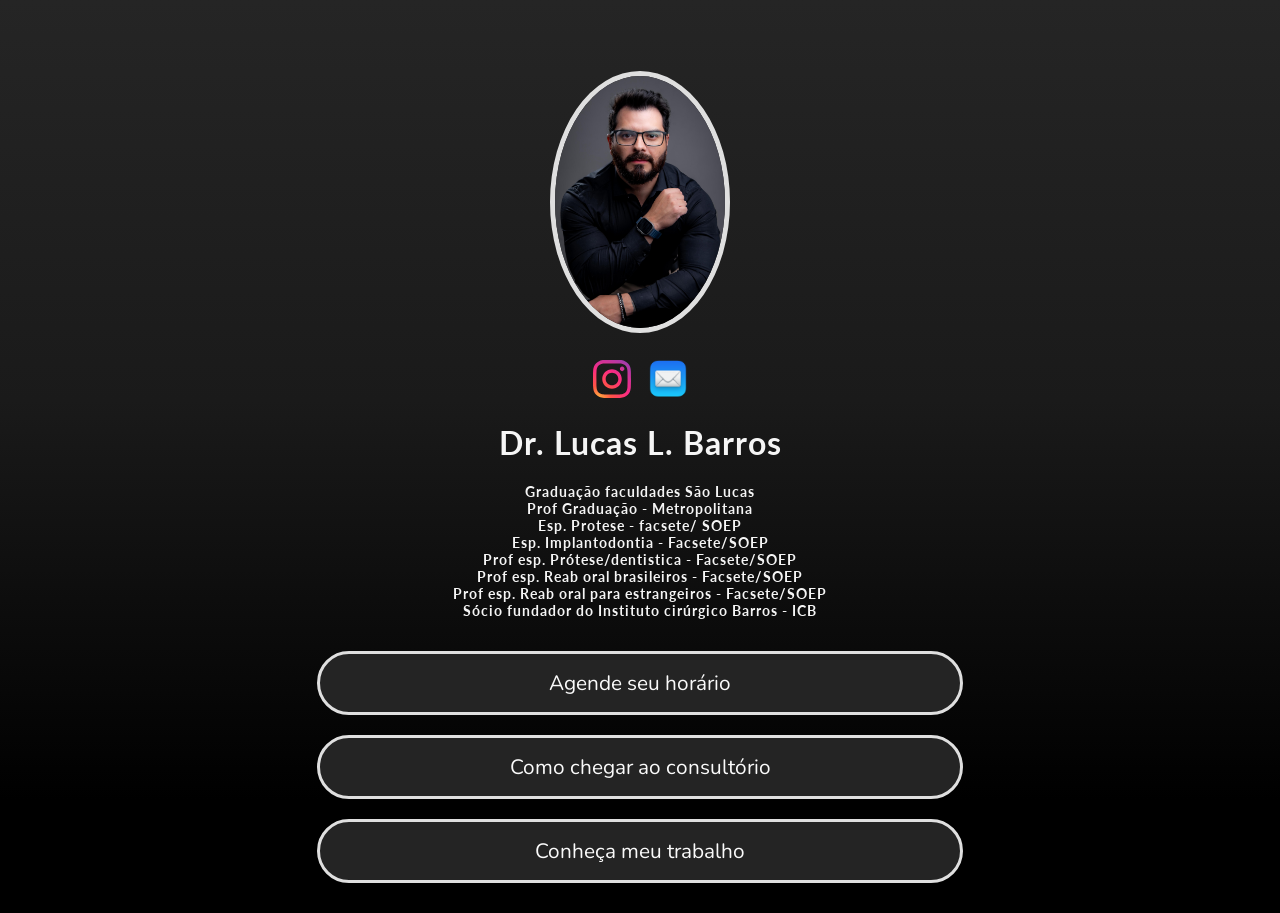
<file: index.html>
<!DOCTYPE html>
<html lang="en">

<head>
  <meta charset="UTF-8">
  <meta name="viewport" content="width=device-width, initial-scale=1.0">
  <link rel="stylesheet" type="text/css" href="style.css" media="screen"/>
  <link rel="preconnect" href="https://fonts.googleapis.com">
<link rel="preconnect" href="https://fonts.gstatic.com" crossorigin>
<link href="https://fonts.googleapis.com/css2?family=Lato&family=Nunito&display=swap" rel="stylesheet">
<link rel="apple-touch-icon" sizes="180x180" href="./favicon_ioprof/apple-touch-icon.png">
<link rel="icon" type="image/png" sizes="32x32" href="./favicon-32x32.png">
<link rel="icon" type="image/png" sizes="16x16" href="./favicon_ioprof/favicon-16x16.png">
<link rel="manifest" href="../site.webmanifest">
  <title>Dr. Lucas Barros</title>
</head>

<body>
  <header>

    <div class="container">
      <div class="logo">
        <img src="./img/profFoto.jpg" alt="Logo">
      </div>
      <div class="icones">
        <a  class="insta"  href="https://www.instagram.com/dr.lucaslbarrosimplantodontia/?hl=pt-br"><img src="./img/Instagram_.svg" alt="Logo do Instagram"></a>
        <a  class="face"  href="mailto:lucaslbreaboral@gmail.com"><img src="./img/email.png" alt="Logo do Email"></a>
      </div>

      <div class="titulo">
        <h1>Dr. Lucas L. Barros</h1>
        <h2>Graduação faculdades São Lucas <br>
          Prof Graduação - Metropolitana <br>
          Esp. Protese - facsete/ SOEP <br>
          Esp. Implantodontia - Facsete/SOEP <br>
          Prof esp. Prótese/dentistica - Facsete/SOEP <br>
          Prof esp. Reab oral brasileiros - Facsete/SOEP <br>
          Prof esp. Reab oral para estrangeiros - Facsete/SOEP <br>
          Sócio fundador do Instituto cirúrgico Barros - ICB</h2>
       
      </div>
      <div class="botoes">
        <a href="https://wa.me/+5569999731490">Agende seu horário</a>
        <a href="https://www.google.com/maps/place/Essence+Odontologia+Preventiva/@-8.7421558,-63.8899773,17z/data=!3m1!4b1!4m6!3m5!1s0x92324386e99d30a1:0x3e8857487361a148!8m2!3d-8.7421558!4d-63.8899773!16s%2Fg%2F11fl7r2pnx?entry=ttu">Como chegar ao consultório</a>
        <a href="https://www.instagram.com/essence.odonto.preventiva/?hl=pt-br">Conheça meu trabalho</a>
      </div>
    </div>
  </header>
</body>
</html>
</file>
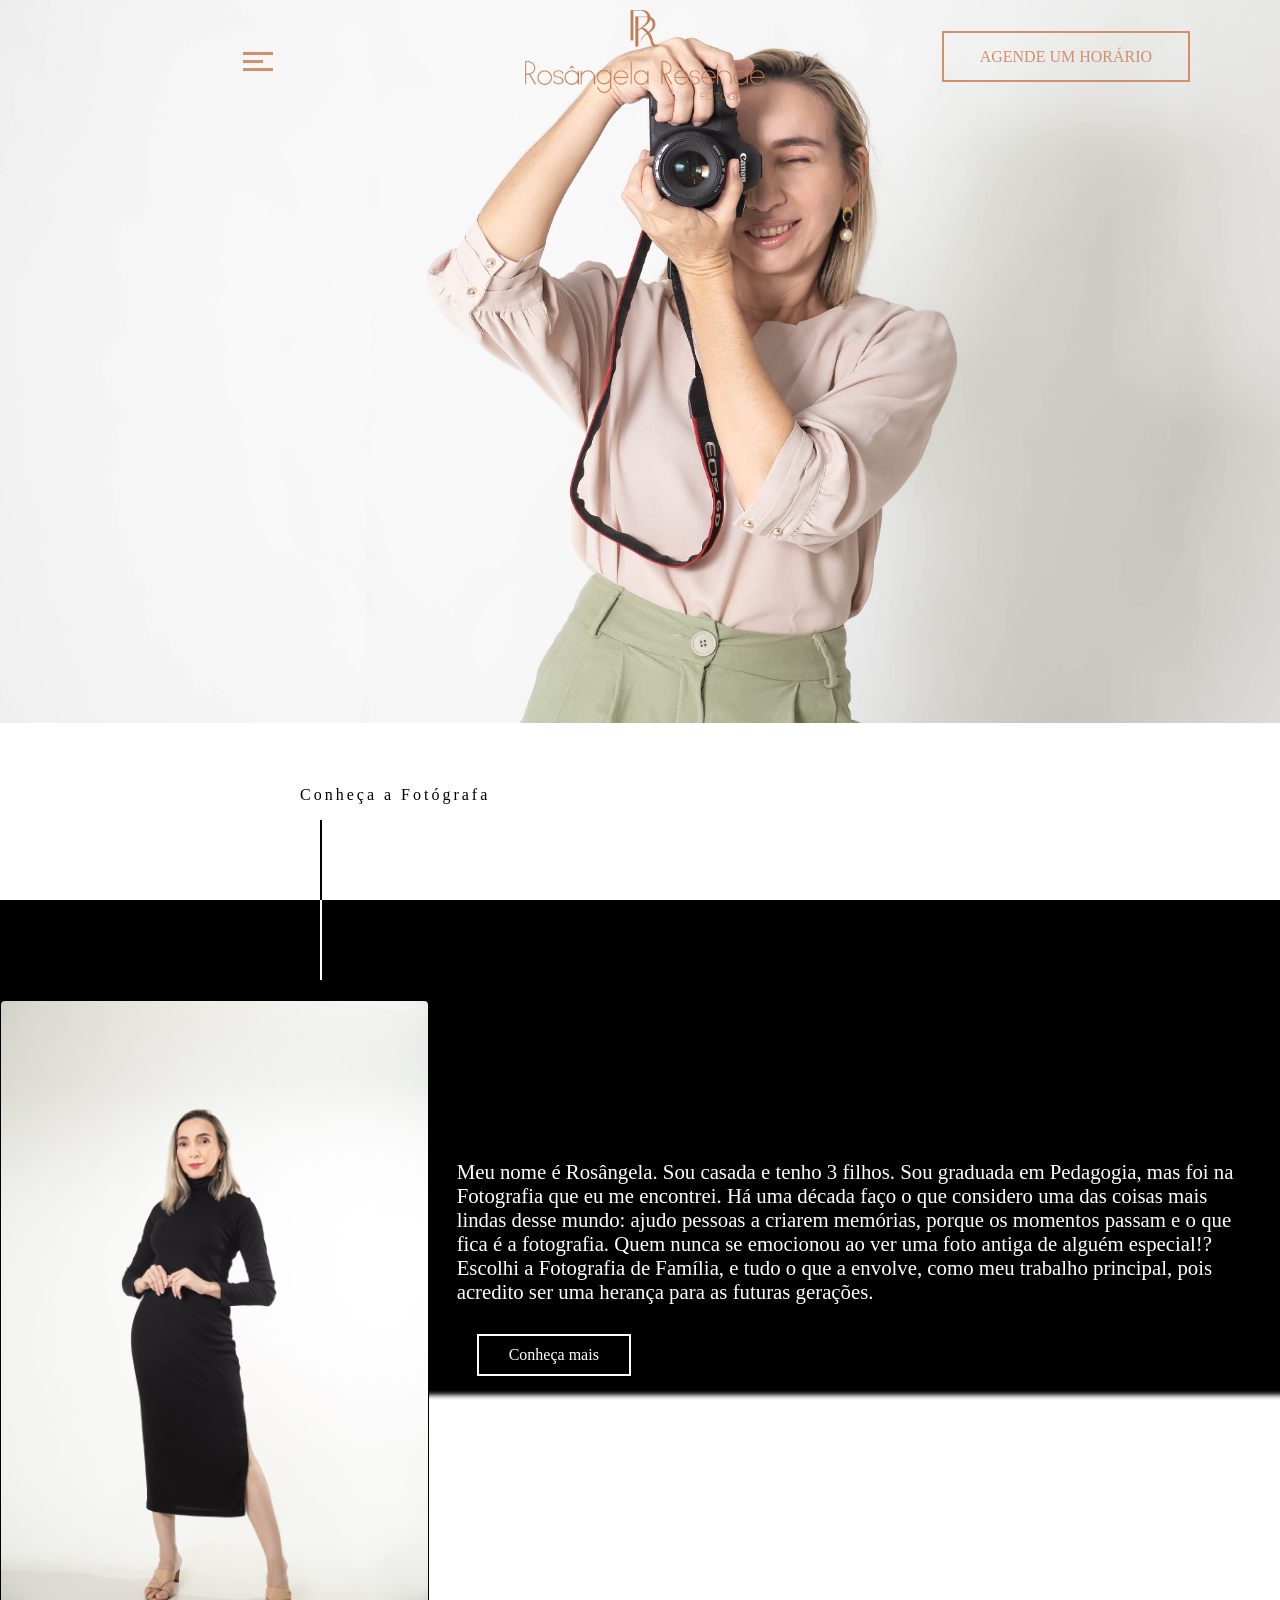
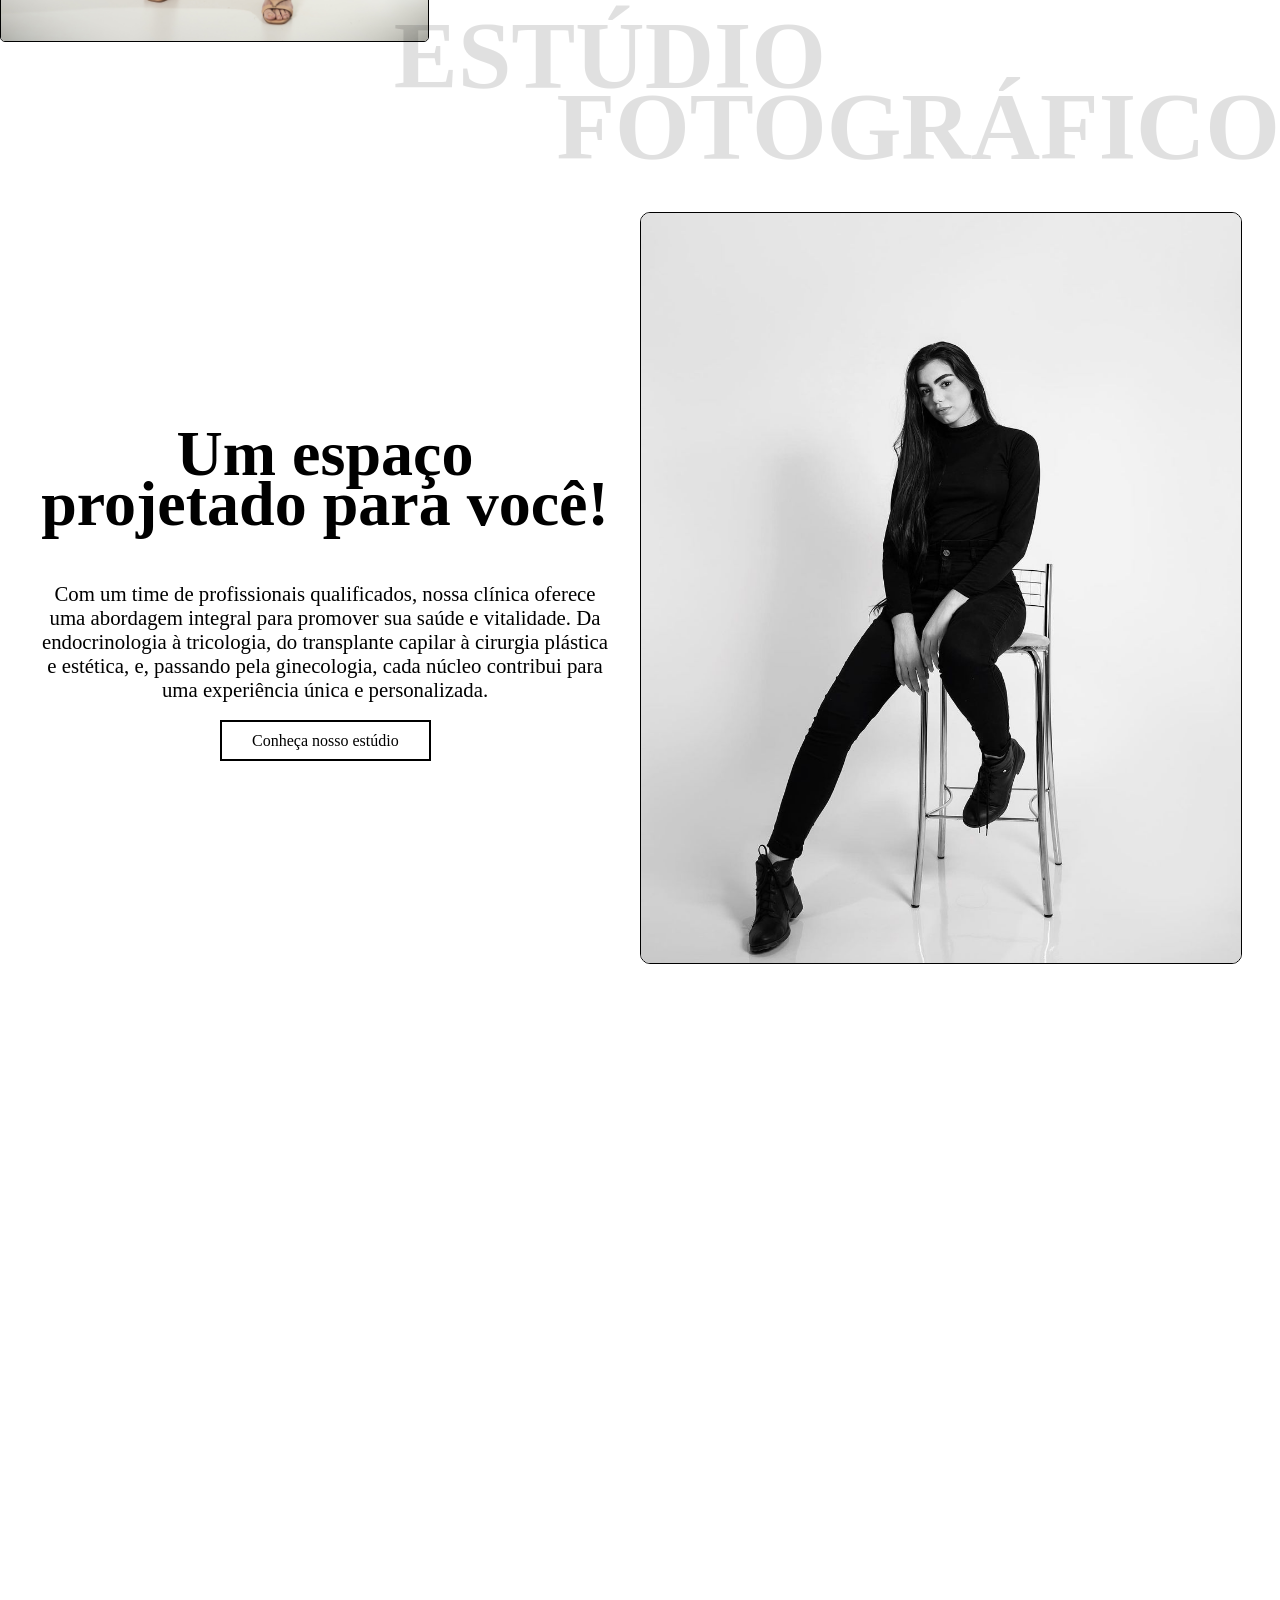
<file: estudio/index.html>
<!DOCTYPE html>
<html lang="en">
<head>
  <meta charset="UTF-8">
  <meta name="viewport" content="width=device-width, initial-scale=1.0">
  <link rel="stylesheet" type="text/css" href="./css/style.css" media="screen" />
  <title>Rosângela Resende</title>
</head>


<body>
  <header>
    <div class="menu">
      <div class="hamburguer-menu">
        <div class="line1"></div>
        <div class="line2"></div>
        <div class="line3"></div>

      </div>
      <div class="logo">
        <a href="./index.html"><img src="./img/marca.png" alt="Logo"></a>
      </div>
      <div class="agendar">
        <a href="./">AGENDE UM HORÁRIO</a>
      </div>
      <p class="element">Conheça a Fotógrafa</p>
    </div>
  </header>

  <article class="container-historia">
    <div class="historia">
      <div>
        <img src="./img/foto-historia.jpg" alt="">
      </div>
      <div>
        <p>Meu nome é Rosângela. Sou casada e tenho 3 filhos. Sou graduada em Pedagogia, mas foi na Fotografia que eu me encontrei. Há uma década faço o que considero uma das coisas mais lindas desse mundo: ajudo pessoas a criarem memórias, porque os momentos passam e o que fica é a fotografia. Quem nunca se emocionou ao ver uma foto antiga de alguém especial!?
          Escolhi a Fotografia de Família, e tudo o que a envolve, como meu trabalho principal, pois acredito ser uma herança para as futuras gerações.</p>
          <div class="conheca-buttom">
            <a href="./">Conheça mais</a>
          </div>
      </div>
    </div>
  </article>

  <article class="estudio-container">
    <div class="conteudo-estudio">
      <div class="titulo-estudio">
        <h1>ESTÚDIO</h1>
        <h2>FOTOGRÁFICO</h2>
      </div>
  
      <div class="grid-estudio">
        <div>
          <h1>Um espaço projetado para você!</h1>
          <p>Com um time de profissionais qualificados, nossa clínica oferece uma abordagem integral para promover sua saúde e vitalidade. Da endocrinologia à tricologia, do transplante capilar à cirurgia plástica e estética, e, passando pela ginecologia, cada núcleo contribui para uma experiência única e personalizada.</p>
          <div>
            <a class="conheca-estudio-buttom" href="./">Conheça nosso estúdio</a>
          </div>
        </div>
        <div>
          <img src="./img/fotodeborah.jpg" alt="Foto da Modelo">
        </div>
        
        </div>
     
      </div>
   
      
   
  </article>

  

</body>


</html>
</file>
<file: style.css>
html {
  width: 100%;
  height: 100%;
}
.insta2,
.face2 {
  display: none;
}
body {
  margin: 0px;
  background-image: linear-gradient(180deg, #252525 0, #1a1a1a 25%, #000000 50%, #000000 75%, #000000 100%);
  background-size: 1300px 1600px;
}
.logo {
  display: grid;
  justify-content: center;
  margin-top: 71px;
  margin-bottom: 30px;
  align-content: center;
  
}
.logo img {
  border: solid 5px #dfdfdf;
  border-radius: 50%;
  width: 170px;
  height: auto;
}
.titulo {
  font-family: "Lato", sans-serif;
  font-weight: 400;
  font-style: normal;
  text-align: center;
  padding-bottom: 20px;
  color: rgba(255, 255, 255, 0.959);
  letter-spacing: 1px;
}
.titulo h2 {
  font-size: 0.9rem;
}
.botoes {
  display: grid;
  grid-template-columns: 500px;
  gap: 20px;
  justify-content: center;
  padding-bottom: 30px;
}
.botoes a {
  font-family: "Nunito", sans-serif;
  font-optical-sizing: auto;
  font-weight: 400;
  font-style: normal;
  justify-self: center;
  background-color:#242424;
  padding: 15px 20px 15px 20px;
  border-radius: 50px;
  text-align: center;
  text-decoration: none;
  color: #fafafa;
  font-size: 1.3rem;
  width: 600px;
  border: 3px solid #dfdfdf;
}
.botoes a:hover {
  color: rgb(0, 0, 0);
  border: 3px solid rgb(0, 0, 0);
  background-color: #ffffff;
  width: 610px;
  transition: 0.3s;
}
.icones {
  
  display: flex;
  justify-content: center;
 
}
.icones a {
  margin: 0px 9px 0px 9px;
  flex-direction: row-reverse;
  
}
.icones img:hover {
  transform: rotate(360deg);
  transition: 2s;
}
.face img,
.insta img {
  width: auto;
  height: 38px;
  margin-top: -3.5px;
}

@media (max-width: 500px) {

  .botoes a {
    width: 300px;
    padding: 15px 15px 15px 15px;
    font-size: 1.2rem;
  }
  .botoes a:first-child {
    margin-top: 10px;
  }
  .botoes a:hover {
    width: 310px;
  }
  .container {
    width: 100%;;
  }
  .logo {
    margin-top: -25px;
    margin-bottom: 30px;
    justify-content: center;
    align-content: center;
    height: 550px;
    background-image: url(./img/profFoto.jpg);
    background-size: cover;
    background-repeat: no-repeat;
  }
  .logo img {
    display: none;
  }
  body {
    background-image: none;
  }
  .titulo {
    color: #363636;
    margin-top: -30px;
    
  }
  .titulo h2 {
    color: #505050;
  }
  .icones {
    padding-top: 17px;
    margin-top: -20px;
    box-shadow: 0px -20px 30px 30px rgb(255, 255, 255);
  }
  .icones img {
   position: absolute;
  }
  .insta img {
    top: 30px;
    right: 25px;
    height: 40px;
  }
  .face img {
    top: 80px;
    right: 23px;
    height: 42px;
  }
  .botoes a{
    border-color: #000000;
    color:   #000000;
    background-color: #ffffff;
  }
  .botoes a:hover {
    color: white;
    border: 3px solid white;
    background-color: #252841;
    transition: 0.3s;
  }
}
</file>
<file: estudio/css/style.css>
@import "./menu.css";
@import "./historia.css";
@import "./global.css";
@import "./estudio.css";
</file>
